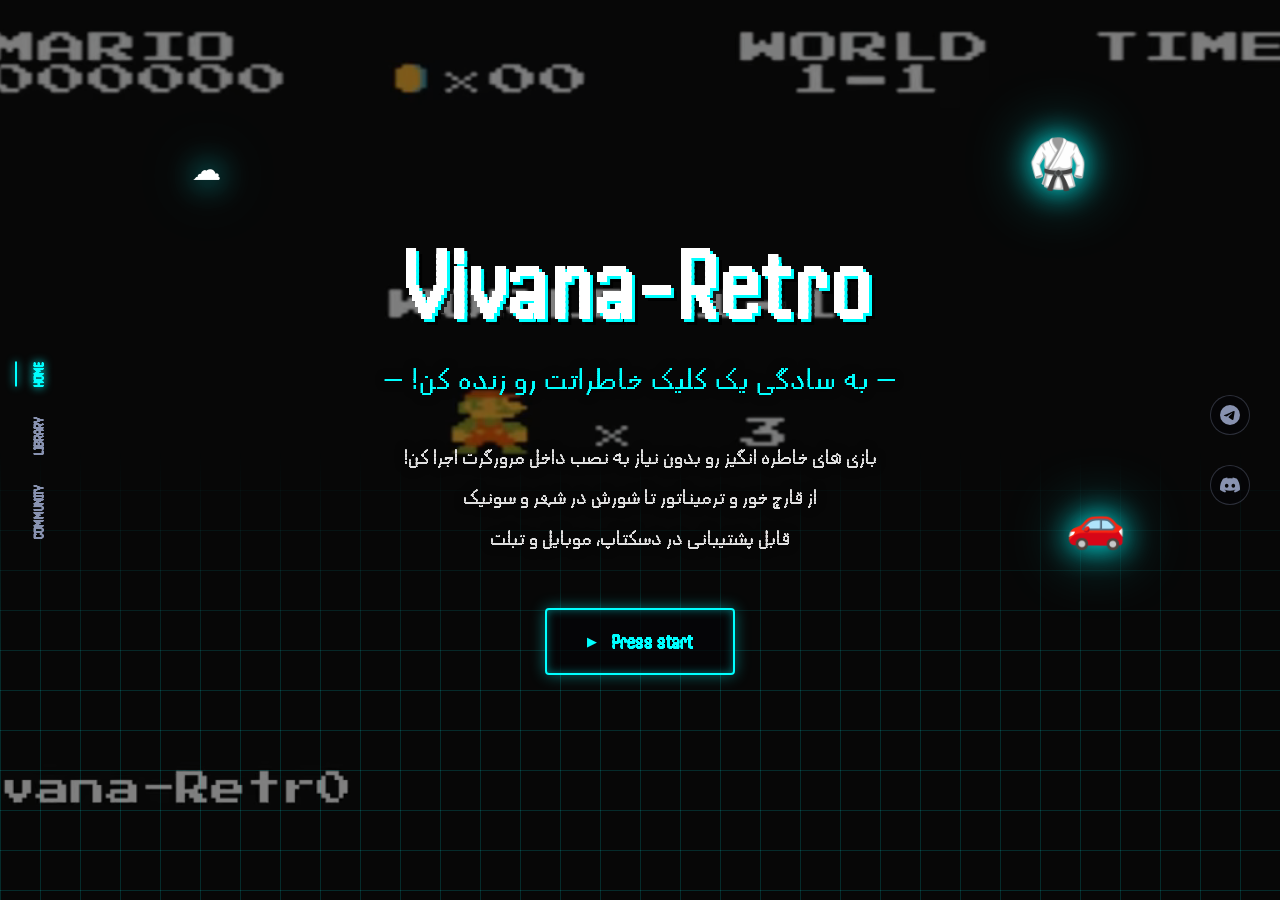
<file: index.html>
<!DOCTYPE html>
<html lang="en">
<head>
    <meta charset="UTF-8">
    <meta name="viewport" content="width=device-width, initial-scale=1.0">
    <title>Vivana-Retro</title>
    <link rel="stylesheet" href="style.css">
</head>
<body>

    <!-- BACKGROUND VIDEO -->
    <!-- Replace 'background.webm' with the actual path to your video file -->
    <video autoplay muted loop playsinline class="bg-video">
        <source src="bck.webm" type="video/webm">
    </video>
    
    <!-- LEFT STICKY MENU (3 Items) -->
    <nav class="side-menu left">
        <a href="https://vivanagame.github.io/index.html" class="menu-item active">Home</a>
        <a href="https://vivanagame.github.io/comingsoon.html" class="menu-item">Library</a>
        <a href="https://vivanagame.github.io/submit.html" class="menu-item">Community</a>
    </nav>

    <!-- RIGHT STICKY MENU (Socials) -->
    <nav class="side-menu right">
        <a href="https://vivanagame.github.io/comingsoon.html" class="social-btn" aria-label="Telegram">
            <svg viewBox="0 0 24 24" fill="currentColor">
                <path d="M11.944 0A12 12 0 0 0 0 12a12 12 0 0 0 12 12 12 12 0 0 0 12-12A12 12 0 0 0 12 0a12 12 0 0 0-.056 0zm4.962 7.224c.1-.002.321.023.465.14a.506.506 0 0 1 .171.325c.016.093.036.306.02.472-.18 1.898-.962 6.502-1.36 8.627-.168.9-.499 1.201-.82 1.23-.696.065-1.225-.46-1.9-.902-1.056-.693-1.653-1.124-2.678-1.8-1.185-.78-.417-1.21.258-1.91.177-.184 3.247-2.977 3.307-3.23.007-.032.014-.15-.056-.212s-.174-.041-.249-.024c-.106.024-1.793 1.14-5.061 3.345-.48.33-.913.49-1.302.48-.428-.008-1.252-.241-1.865-.44-.752-.245-1.349-.374-1.297-.789.027-.216.325-.437.893-.663 3.498-1.524 5.83-2.529 6.998-3.014 3.332-1.386 4.025-1.627 4.476-1.635z"/>
            </svg>
        </a>
        <a href="https://vivanagame.github.io/comingsoon.html" class="social-btn" aria-label="Discord">
            <svg viewBox="0 0 24 24" fill="currentColor">
                <path d="M20.317 4.3698a19.7913 19.7913 0 00-4.8851-1.5152.0741.0741 0 00-.0785.0371c-.211.3753-.4447.8648-.6083 1.2495-1.8447-.2762-3.68-.2762-5.4868 0-.1636-.3933-.4058-.8742-.6177-1.2495a.077.077 0 00-.0785-.037 19.7363 19.7363 0 00-4.8852 1.515.0699.0699 0 00-.0321.0277C.5334 9.0458-.319 13.5799.0992 18.0578a.0824.0824 0 00.0312.0561c2.0528 1.5076 4.0413 2.4228 5.9929 3.0294a.0777.0777 0 00.0842-.0276c.4616-.6304.8731-1.2952 1.226-1.9942a.076.076 0 00-.0416-.1057c-.6528-.2476-1.2743-.5495-1.8722-.8923a.077.077 0 01-.0076-.1277c.1258-.0943.2517-.1923.3718-.2914a.0743.0743 0 01.0776-.0105c3.9278 1.7933 8.18 1.7933 12.0614 0a.0739.0739 0 01.0785.0095c.1202.099.246.1981.3728.2924a.077.077 0 01-.0066.1276 12.2986 12.2986 0 01-1.873.8914.0766.0766 0 00-.0407.1067c.3604.698.7719 1.3628 1.225 1.9932a.076.076 0 00.0842.0286c1.961-.6067 3.9495-1.5219 6.0023-3.0294a.077.077 0 00.0313-.0552c.5004-5.177-.8382-9.6739-3.5485-13.6604a.061.061 0 00-.0312-.0286zM8.02 15.3312c-1.1825 0-2.1569-1.0857-2.1569-2.419 0-1.3332.9555-2.4189 2.157-2.4189 1.2108 0 2.1757 1.0952 2.1568 2.419 0 1.3332-.9555 2.4189-2.1569 2.4189zm7.9748 0c-1.1825 0-2.1569-1.0857-2.1569-2.419 0-1.3332.9554-2.4189 2.1569-2.4189 1.2108 0 2.1757 1.0952 2.1568 2.419 0 1.3332-.946 2.4189-2.1568 2.4189Z"/>
            </svg>
        </a>
    </nav>

    <!-- MAIN HERO SECTION -->
    <main class="hero">
        
        <!-- Floating Icons (Glowing) -->
        <div class="floating-icon cloud">☁️</div>
        <div class="floating-icon gi">🥋</div>
        <div class="floating-icon car">🚗</div>

        <!-- Hero Content -->
        <div class="hero-content">
            <h1 class="main-title">Vivana-Retro</h1>
            
            <p dir="rtl" class="tagline PersianRetro">— به سادگی یک کلیک خاطراتت رو زنده کن! —</p>
            
            <p dir="rtl" class="description PersianRetro">
                بازی های خاطره انگیز رو بدون نیاز به نصب داخل مرورگرت اجرا کن!<br>
                از قارچ خور و ترمیناتور تا شورش در شهر و سونیک<br>
                قابل پشتیبانی در دسکتاپ، موبایل و تبلت
            </p>
            <a href="https://vivanagame.github.io/library.html">
                <button class="btn-primary">
                    <span class="play-icon">▶</span> Press start
                </button>
            </a>
        </div>

        <!-- The Retro Grid Floor -->
        <div class="grid-container">
            <div class="grid-floor"></div>
        </div>

    </main>

</body>
</html>
</file>
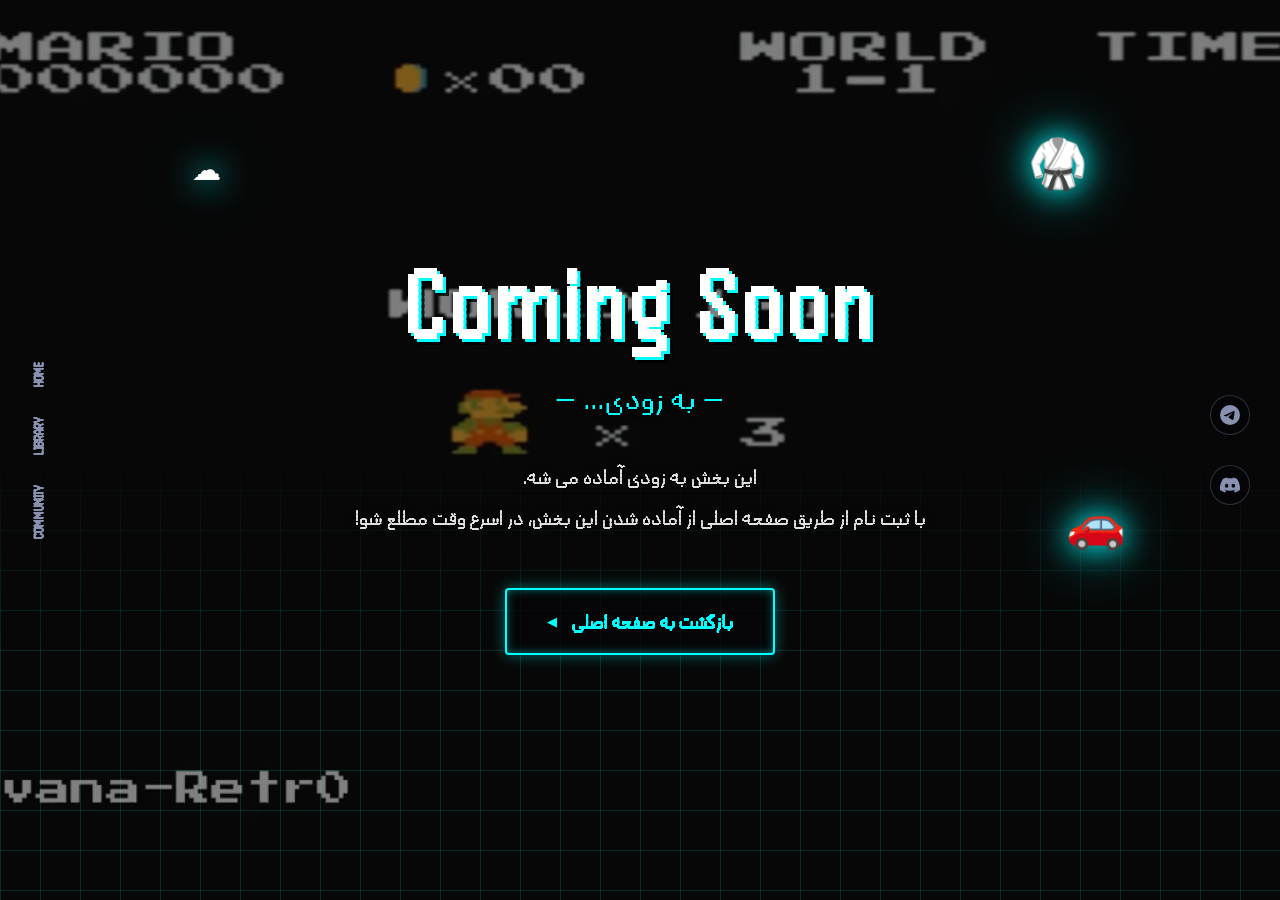
<file: comingsoon.html>
<!DOCTYPE html>
<html lang="en">
<head>
    <meta charset="UTF-8">
    <meta name="viewport" content="width=device-width, initial-scale=1.0">
    <title>Coming Soon - Vivana-Retro</title>
    <link rel="stylesheet" href="style.css">
</head>
<body>

    <!-- BACKGROUND VIDEO -->
    <video autoplay muted loop playsinline class="bg-video">
        <source src="bck.webm" type="video/webm">
    </video>

    <!-- LEFT STICKY MENU (Optional, but keeps theme consistent) -->
    <nav class="side-menu left">
        <a href="https://vivanagame.github.io/index.html" class="menu-item ">Home</a>
        <a href="https://vivanagame.github.io/comingsoon.html" class="menu-item">Library</a>
        <a href="https://vivanagame.github.io/comingsoon.html" class="menu-item">Community</a>
    </nav>

    <!-- RIGHT STICKY MENU (Socials) -->
    <nav class="side-menu right">
        <a href="https://vivanagame.github.io/comingsoon.html" class="social-btn" aria-label="Telegram">
            <svg viewBox="0 0 24 24" fill="currentColor">
                <path d="M11.944 0A12 12 0 0 0 0 12a12 12 0 0 0 12 12 12 12 0 0 0 12-12A12 12 0 0 0 12 0a12 12 0 0 0-.056 0zm4.962 7.224c.1-.002.321.023.465.14a.506.506 0 0 1 .171.325c.016.093.036.306.02.472-.18 1.898-.962 6.502-1.36 8.627-.168.9-.499 1.201-.82 1.23-.696.065-1.225-.46-1.9-.902-1.056-.693-1.653-1.124-2.678-1.8-1.185-.78-.417-1.21.258-1.91.177-.184 3.247-2.977 3.307-3.23.007-.032.014-.15-.056-.212s-.174-.041-.249-.024c-.106.024-1.793 1.14-5.061 3.345-.48.33-.913.49-1.302.48-.428-.008-1.252-.241-1.865-.44-.752-.245-1.349-.374-1.297-.789.027-.216.325-.437.893-.663 3.498-1.524 5.83-2.529 6.998-3.014 3.332-1.386 4.025-1.627 4.476-1.635z"/>
            </svg>
        </a>
        <a href="https://vivanagame.github.io/comingsoon.html" class="social-btn" aria-label="Discord">
            <svg viewBox="0 0 24 24" fill="currentColor">
                <path d="M20.317 4.3698a19.7913 19.7913 0 00-4.8851-1.5152.0741.0741 0 00-.0785.0371c-.211.3753-.4447.8648-.6083 1.2495-1.8447-.2762-3.68-.2762-5.4868 0-.1636-.3933-.4058-.8742-.6177-1.2495a.077.077 0 00-.0785-.037 19.7363 19.7363 0 00-4.8852 1.515.0699.0699 0 00-.0321.0277C.5334 9.0458-.319 13.5799.0992 18.0578a.0824.0824 0 00.0312.0561c2.0528 1.5076 4.0413 2.4228 5.9929 3.0294a.0777.0777 0 00.0842-.0276c.4616-.6304.8731-1.2952 1.226-1.9942a.076.076 0 00-.0416-.1057c-.6528-.2476-1.2743-.5495-1.8722-.8923a.077.077 0 01-.0076-.1277c.1258-.0943.2517-.1923.3718-.2914a.0743.0743 0 01.0776-.0105c3.9278 1.7933 8.18 1.7933 12.0614 0a.0739.0739 0 01.0785.0095c.1202.099.246.1981.3728.2924a.077.077 0 01-.0066.1276 12.2986 12.2986 0 01-1.873.8914.0766.0766 0 00-.0407.1067c.3604.698.7719 1.3628 1.225 1.9932a.076.076 0 00.0842.0286c1.961-.6067 3.9495-1.5219 6.0023-3.0294a.077.077 0 00.0313-.0552c.5004-5.177-.8382-9.6739-3.5485-13.6604a.061.061 0 00-.0312-.0286zM8.02 15.3312c-1.1825 0-2.1569-1.0857-2.1569-2.419 0-1.3332.9555-2.4189 2.157-2.4189 1.2108 0 2.1757 1.0952 2.1568 2.419 0 1.3332-.9555 2.4189-2.1569 2.4189zm7.9748 0c-1.1825 0-2.1569-1.0857-2.1569-2.419 0-1.3332.9554-2.4189 2.1569-2.4189 1.2108 0 2.1757 1.0952 2.1568 2.419 0 1.3332-.946 2.4189-2.1568 2.4189Z"/>
            </svg>
        </a>
    </nav>

    <!-- MAIN COMING SOON SECTION -->
    <main class="hero">
        
        <!-- Floating Icons (Glowing) -->
        <div class="floating-icon cloud">☁️</div>
        <div class="floating-icon gi">🥋</div>
        <div class="floating-icon car">🚗</div>

        <!-- Hero Content -->
        <div class="hero-content">
            <!-- Blinking "Coming Soon" Effect -->
            <h1 class="main-title coming-soon-text">Coming Soon</h1>
            
            <p dir="rtl" class="tagline PersianRetro blink">— به زودی... —</p>
            
            <p dir="rtl" class="description PersianRetro">
                این بخش به زودی آماده می شه.<br>
                با ثبت نام از طریق صفحه اصلی از آماده شدن این بخش، در اسرع وقت مطلع شو!
            </p>

            <!-- Link back to home or a placeholder -->
            <a href="index.html" class="btn-primary" style="text-decoration: none;">
                <span class="play-icon">◀</span> بازگشت به صفحه اصلی
            </a>
        </div>

        <!-- The Retro Grid Floor -->
        <div class="grid-container">
            <div class="grid-floor"></div>
        </div>

    </main>

</body>
</html>
</file>
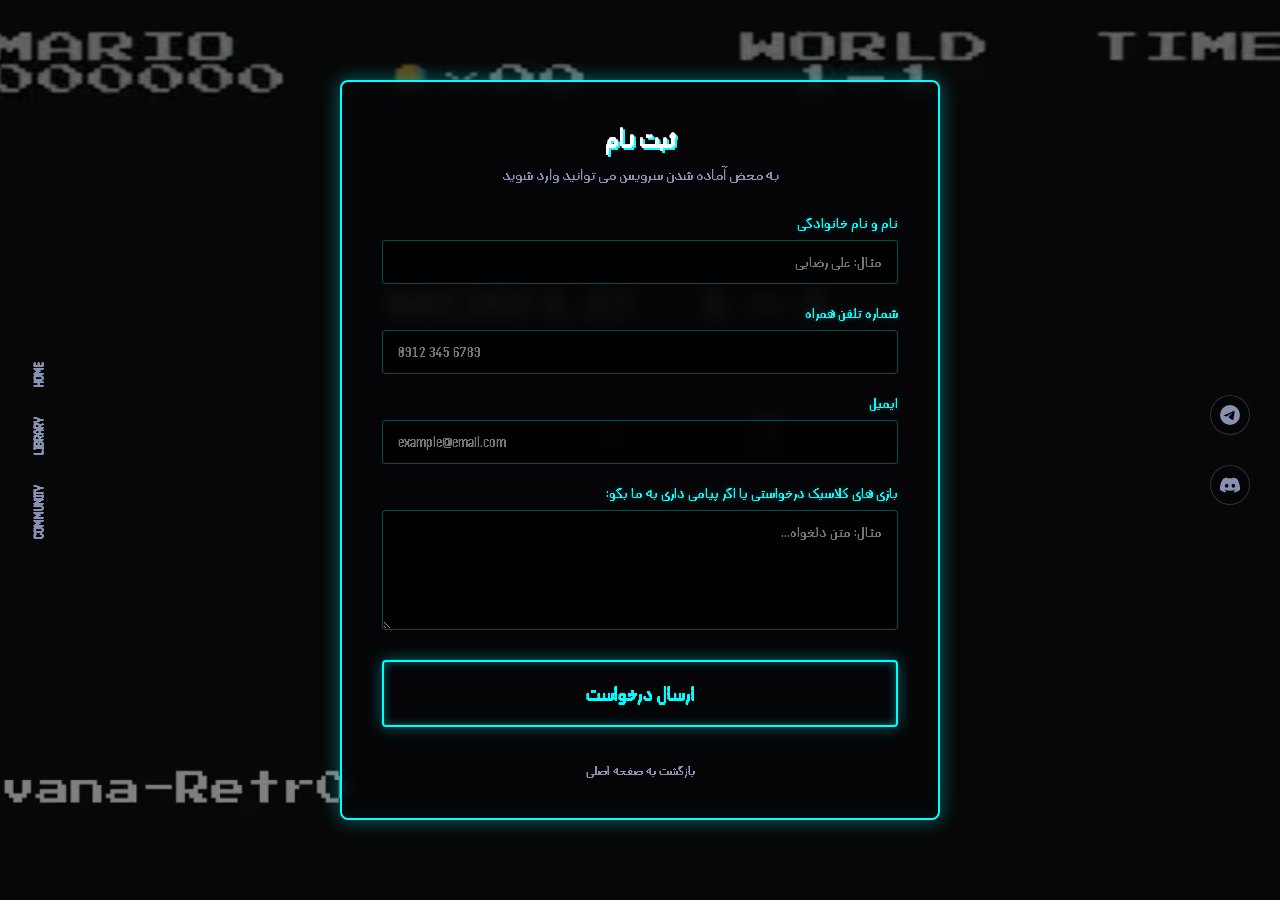
<file: submit.html>
<!DOCTYPE html>
<html lang="en">
<head>
    <meta charset="UTF-8">
    <meta name="viewport" content="width=device-width, initial-scale=1.0">
    <title>Request a Game - Vivana-Retro</title>
    <link rel="stylesheet" href="style.css">
</head>
<body>

    <!-- BACKGROUND VIDEO -->
    <video autoplay muted loop playsinline class="bg-video">
        <source src="bck.webm" type="video/webm">
    </video>

    <!-- LEFT STICKY MENU -->
    <nav class="side-menu left">
        <a href="index.html" class="menu-item">Home</a>
        <a href="https://vivanagame.github.io/comingsoon.html" class="menu-item">Library</a>
        <a href="https://vivanagame.github.io/comingsoon.html" class="menu-item ">Community</a>
    </nav>

    <!-- RIGHT STICKY MENU (Socials) -->
    <nav class="side-menu right">
        <a href="https://vivanagame.github.io/comingsoon.html" class="social-btn" aria-label="Telegram">
            <svg viewBox="0 0 24 24" fill="currentColor">
                <path d="M11.944 0A12 12 0 0 0 0 12a12 12 0 0 0 12 12 12 12 0 0 0 12-12A12 12 0 0 0 12 0a12 12 0 0 0-.056 0zm4.962 7.224c.1-.002.321.023.465.14a.506.506 0 0 1 .171.325c.016.093.036.306.02.472-.18 1.898-.962 6.502-1.36 8.627-.168.9-.499 1.201-.82 1.23-.696.065-1.225-.46-1.9-.902-1.056-.693-1.653-1.124-2.678-1.8-1.185-.78-.417-1.21.258-1.91.177-.184 3.247-2.977 3.307-3.23.007-.032.014-.15-.056-.212s-.174-.041-.249-.024c-.106.024-1.793 1.14-5.061 3.345-.48.33-.913.49-1.302.48-.428-.008-1.252-.241-1.865-.44-.752-.245-1.349-.374-1.297-.789.027-.216.325-.437.893-.663 3.498-1.524 5.83-2.529 6.998-3.014 3.332-1.386 4.025-1.627 4.476-1.635z"/>
            </svg>
        </a>
        <a href="https://vivanagame.github.io/comingsoon.html" class="social-btn" aria-label="Discord">
            <svg viewBox="0 0 24 24" fill="currentColor">
                <path d="M20.317 4.3698a19.7913 19.7913 0 00-4.8851-1.5152.0741.0741 0 00-.0785.0371c-.211.3753-.4447.8648-.6083 1.2495-1.8447-.2762-3.68-.2762-5.4868 0-.1636-.3933-.4058-.8742-.6177-1.2495a.077.077 0 00-.0785-.037 19.7363 19.7363 0 00-4.8852 1.515.0699.0699 0 00-.0321.0277C.5334 9.0458-.319 13.5799.0992 18.0578a.0824.0824 0 00.0312.0561c2.0528 1.5076 4.0413 2.4228 5.9929 3.0294a.0777.0777 0 00.0842-.0276c.4616-.6304.8731-1.2952 1.226-1.9942a.076.076 0 00-.0416-.1057c-.6528-.2476-1.2743-.5495-1.8722-.8923a.077.077 0 01-.0076-.1277c.1258-.0943.2517-.1923.3718-.2914a.0743.0743 0 01.0776-.0105c3.9278 1.7933 8.18 1.7933 12.0614 0a.0739.0739 0 01.0785.0095c.1202.099.246.1981.3728.2924a.077.077 0 01-.0066.1276 12.2986 12.2986 0 01-1.873.8914.0766.0766 0 00-.0407.1067c.3604.698.7719 1.3628 1.225 1.9932a.076.076 0 00.0842.0286c1.961-.6067 3.9495-1.5219 6.0023-3.0294a.077.077 0 00.0313-.0552c.5004-5.177-.8382-9.6739-3.5485-13.6604a.061.061 0 00-.0312-.0286zM8.02 15.3312c-1.1825 0-2.1569-1.0857-2.1569-2.419 0-1.3332.9555-2.4189 2.157-2.4189 1.2108 0 2.1757 1.0952 2.1568 2.419 0 1.3332-.9555 2.4189-2.1569 2.4189zm7.9748 0c-1.1825 0-2.1569-1.0857-2.1569-2.419 0-1.3332.9554-2.4189 2.1569-2.4189 1.2108 0 2.1757 1.0952 2.1568 2.419 0 1.3332-.946 2.4189-2.1568 2.4189Z"/>
            </svg>
        </a>
    </nav>

    <!-- MAIN FORM SECTION -->
    <main class="form-section">
        <div class="form-container">
            <h2 class="form-title">ثبت نام</h2>
            <p class="form-subtitle">به محض آماده شدن سرویس می توانید وارد شوید</p>

            <form action="https://api.web3forms.com/submit" method="POST" class="retro-form">
                <input type="hidden" name="access_key" value="09785fbd-46fc-4093-8cfc-808673e2ea02">

                <!-- NAME FIELD (Added) -->
                <div class="input-group">
                    <label for="name" dir="rtl" class="PersianRetro">نام و نام خانوادگی</label>
                    <input type="text" id="name" name="name" required dir="rtl" class="PersianRetro" placeholder="مثال: علی رضایی">
                </div>

                <!-- PHONE FIELD -->
                <div class="input-group">
                    <label for="phone" dir="rtl" class="PersianRetro">شماره تلفن همراه</label>
                    <input type="tel" id="phone" name="phone" required dir="ltr" class="PersianRetro" placeholder="0912 345 6789">
                </div>

                <!-- EMAIL FIELD -->
                <div class="input-group">
                    <label for="email" dir="rtl" class="PersianRetro">ایمیل</label>
                    <input type="email" id="email" name="email" required dir="ltr" class="PersianRetro" placeholder="example@email.com">
                </div>

                <!-- GAMES / MESSAGE FIELD -->
                <div class="input-group">
                    <label for="games" dir="rtl" class="PersianRetro">بازی های کلاسیک درخواستی یا اگر پیامی داری به ما بگو:</label>
                    <textarea id="games" name="games" required dir="rtl" class="PersianRetro" placeholder="مثال: متن دلخواه..."></textarea>
                </div>

                <button type="submit" class="btn-primary submit-btn">ارسال درخواست</button>
                
                <!-- Back to Home Link -->
                <a href="index.html" class="back-home PersianRetro">بازگشت به صفحه اصلی</a>
            </form>
        </div>
    </main>

</body>
</html>
</file>
<file: style.css>
/* =========================================
   LOCAL FONTS SETUP
   ========================================= */
@font-face {
    font-family: 'PersianRetro';
    src: url('font.ttf') format('truetype');    

}

.PersianRetro {
    font-family: 'PersianRetro';

}

@font-face{
    font-family: 'TitlePixel';
    src: url('TitleFont.ttf') format('truetype'); 
}

@font-face {
    font-family: 'LocalPixel';
    src: local('Courier New'); 
}

@font-face {
    font-family: 'LocalMono';
    src: local('Courier New'); 
}

/* Web fallback for immediate preview */
@import url('https://fonts.googleapis.com/css2?family=Press+Start+2P&family=Space+Mono:wght@400;700&display=swap');


/* =========================================
   VARIABLES & RESET
   ========================================= */
:root {
    --bg-black: #050508;
    --neon-cyan: #00ffff;
    --neon-cyan-glow: rgba(0, 255, 255, 0.4);
    --text-grey: #8892b0;
    
    --font-pixel: 'Press Start 2P', monospace;
    --font-body: 'Space Mono', monospace;
}

* {
    margin: 0;
    padding: 0;
    box-sizing: border-box;
}

body {
    background-color: var(--bg-black);
    color: white;
    font-family: var(--font-body);
    overflow-x: hidden;
    overflow-y: auto;
    height: 100vh;
}

/* =========================================
   BACKGROUND VIDEO
   ========================================= */
.bg-video {
    position: fixed;
    top: 0;
    left: 0;
    width: 100vw;
    height: 100vh;
    object-fit: cover; /* Ensures video covers the screen without stretching */
    z-index: -2; /* Puts it behind everything */
    
    /* 5% grayscale + 50% brightness to make text readable */
    filter: grayscale(5%) brightness(0.5); 
}

/* =========================================
   STICKY SIDE MENUS
   ========================================= */
.side-menu {
    position: fixed;
    top: 50%;
    transform: translateY(-50%);
    display: flex;
    flex-direction: column;
    gap: 30px;
    z-index: 100;
    background: transparent;
}

/* Left Menu (Text) */
.side-menu.left {
    left: 30px;
}

.menu-item {
    color: var(--text-grey);
    text-decoration: none;
    font-family: TitlePixel;
    font-size: 0.9rem;
    text-transform: uppercase;
    transition: all 0.3s ease;
    position: relative;
    writing-mode: vertical-rl;
    transform: rotate(180deg);
}

.menu-item:hover, .menu-item.active {
    color: var(--neon-cyan);
    text-shadow: 0 0 10px var(--neon-cyan);
}

.menu-item::before {
    content: '';
    position: absolute;
    right: -15px;
    top: 0;
    height: 100%;
    width: 2px;
    background: transparent;
    transition: background 0.3s;
}
.menu-item:hover::before, .menu-item.active::before {
    background: var(--neon-cyan);
    box-shadow: 0 0 8px var(--neon-cyan);
}

/* Right Menu (Socials) */
.side-menu.right {
    right: 30px;
}

.social-btn {
    color: var(--text-grey);
    width: 40px;
    height: 40px;
    display: flex;
    align-items: center;
    justify-content: center;
    border: 1px solid rgba(136, 146, 176, 0.3);
    border-radius: 50%;
    transition: all 0.3s ease;
    background: rgba(5, 5, 8, 0.5);
}

.social-btn svg {
    width: 20px;
    height: 20px;
    transition: all 0.3s ease;
}

.social-btn:hover {
    color: var(--neon-cyan);
    border-color: var(--neon-cyan);
    box-shadow: 0 0 15px var(--neon-cyan-glow);
}

.social-btn:hover svg {
    filter: drop-shadow(0 0 5px var(--neon-cyan));
}


/* =========================================
   HERO SECTION
   ========================================= */
.hero {
    position: relative;
    min-height: 100vh;
    display: flex;
    flex-direction: column;
    align-items: center;
    justify-content: center;
    text-align: center;
    z-index: 10;
    padding: 40px 20px;
    /* Removed the background gradient here so the video is visible */
}

/* Hero Content */
.hero-content {
    z-index: 5;
    max-width: 900px;
}

/* Title 3D Effect */
.main-title {
    font-family: TitlePixel;
    font-size: 6.5rem;
    color: #ffffff;
    letter-spacing: 2px;
    margin-bottom: 20px;
    text-shadow: 
        3px 3px 0px var(--neon-cyan),
        6px 6px 0px rgba(0,0,0,0.8);
}

.tagline {
    color: var(--neon-cyan);
    font-size: 2rem;
    margin-bottom: 40px;
    letter-spacing: 1px;
    /* Added text shadow so it pops against the video */
    text-shadow: 0 0 10px rgba(0, 0, 0, 0.8); 
}

.description {
    color: #e0e0e0; 
    line-height: 1.8;
    font-size: clamp(1.4rem, 1.5vw, 1.1rem);
    margin-bottom: 50px;
    text-shadow: 0 0 10px rgba(0, 0, 0, 0.8);
}

/* CTA Button */
.btn-primary {
    background: rgba(5, 5, 8, 0.7); /* Added slight dark background to button for visibility */
    color: var(--neon-cyan);
    font-family: TitlePixel;
    font-size: 1.3rem;
    padding: 20px 40px;
    border: 2px solid var(--neon-cyan);
    border-radius: 4px;
    cursor: pointer;
    box-shadow: 0 0 15px var(--neon-cyan-glow), inset 0 0 10px var(--neon-cyan-glow);
    transition: all 0.3s;
    display: inline-flex;
    align-items: center;
    gap: 15px;
}

.btn-primary:hover {
    background: rgba(0, 255, 255, 0.2);
    box-shadow: 0 0 30px var(--neon-cyan), inset 0 0 20px var(--neon-cyan-glow);
}

.play-icon {
    font-size: 0.8rem;
}

/* =========================================
   FLOATING ICONS
   ========================================= */
.floating-icon {
    position: absolute;
    font-size: 3rem;
    z-index: 2;
    filter: drop-shadow(0 0 15px var(--neon-cyan)) drop-shadow(0 0 30px var(--neon-cyan-glow));
    animation: float 4s ease-in-out infinite;
}

.cloud { top: 15%; left: 15%; }
.gi { top: 15%; right: 15%; animation-delay: 1s; }
.car { top: 55%; right: 12%; animation-delay: 2s; }

@keyframes float {
    0%, 100% { transform: translateY(0); }
    50% { transform: translateY(-15px); }
}

/* =========================================
   RETRO GRID FLOOR (SQUARE STYLE)
   ========================================= */
.grid-container {
    position: absolute;
    bottom: 0;
    left: 0;
    width: 100%;
    height: 50vh;
    overflow: hidden;
    z-index: 1;
    /* Fades the grid into the background at the top */
    mask-image: linear-gradient(to bottom, transparent 0%, black 50%);
    -webkit-mask-image: linear-gradient(to bottom, transparent 0%, black 50%);
}

.grid-floor {
    width: 100%;
    height: 100%;
    /* Creates a pure flat grid of squares */
    background-image: 
        linear-gradient(rgba(0, 255, 255, 0.15) 1px, transparent 1px),
        linear-gradient(90deg, rgba(0, 255, 255, 0.15) 1px, transparent 1px);
    background-size: 40px 40px; 
}

/* =========================================
   RESPONSIVE DESIGN
   ========================================= */
@media (max-width: 1024px) {
    .main-title { font-size: 4rem; }
    .cloud { left: 5%; top: 10%; }
    .gi { right: 5%; top: 10%; }
    .car { right: 5%; top: 60%; }
    .side-menu.left { left: 15px; }
    .side-menu.right { right: 15px; }
}

@media (max-width: 768px) {
    /* Move side menus to bottom on mobile */
    .side-menu.left {
        flex-direction: row;
        left: 50%;
        top: auto;
        bottom: 20px;
        transform: translateX(-50%);
        background: rgba(5, 5, 8, 0.8);
        padding: 15px 30px;
        border-radius: 30px;
        border: 1px solid rgba(0, 255, 255, 0.2);
    }
    
    .side-menu.right {
        flex-direction: row;
        right: 20px;
        top: 20px;
        transform: none;
    }
    
    .menu-item {
        writing-mode: horizontal-tb;
        transform: none;
        font-size: 0.7rem;
    }
    
    .menu-item::before { display: none; }

    .main-title { font-size: 2.5rem; }
    .tagline { font-size: 0.7rem; }
    .description { font-size: 0.9rem; }
    
    .cloud, .gi { display: none; }
    .car { top: 70%; right: 5%; font-size: 2rem; }
    
    .btn-primary { font-size: 0.8rem; padding: 15px 25px; }
}



/* =========================================
   SUBMISSION FORM PAGE (Separate Page)
   ========================================= */
.form-section {
    position: relative;
    min-height: 100vh;
    display: flex;
    align-items: center;
    justify-content: center;
    padding: 80px 20px;
    z-index: 10;
}

.form-container {
    background: rgba(5, 5, 8, 0.85); 
    border: 2px solid var(--neon-cyan);
    border-radius: 8px;
    padding: 40px;
    width: 100%;
    max-width: 600px;
    box-shadow: 0 0 20px var(--neon-cyan-glow), inset 0 0 20px rgba(0, 255, 255, 0.05);
    backdrop-filter: blur(8px); /* Extra blur for readability */
}

.form-title {
    font-family: TitlePixel;
    color: #ffffff;
    text-align: center;
    font-size: 1.8rem;
    margin-bottom: 10px;
    text-shadow: 2px 2px 0px var(--neon-cyan);
}

.form-subtitle {
    font-family: 'PersianRetro';
    color: var(--text-grey);
    text-align: center;
    margin-bottom: 30px;
    font-size: 1.1rem;
}

.retro-form {
    display: flex;
    flex-direction: column;
    gap: 20px;
}

.input-group {
    display: flex;
    flex-direction: column;
    gap: 8px;
}

.input-group label {
    color: var(--neon-cyan);
    font-size: 1rem;
    text-shadow: 0 0 5px rgba(0, 255, 255, 0.3);
}

.input-group input,
.input-group textarea {
    width: 100%;
    padding: 12px 15px;
    background: rgba(0, 0, 0, 0.6);
    border: 1px solid rgba(0, 255, 255, 0.3);
    border-radius: 4px;
    color: #e0e0e0; 
    font-family: 'PersianRetro', monospace;
    font-size: 1rem;
    outline: none;
    transition: all 0.3s ease;
}

.input-group input[type="email"],
.input-group input[type="tel"] {
    text-align: left; 
}

.input-group textarea {
    min-height: 120px;
    resize: vertical;
}

.input-group input:focus,
.input-group textarea:focus {
    border-color: var(--neon-cyan);
    box-shadow: 0 0 15px var(--neon-cyan-glow);
    background: rgba(0, 0, 0, 0.8);
}

.submit-btn {
    margin-top: 10px;
    width: 100%;
    justify-content: center;
}

/* Back Home Link */
.back-home {
    display: block;
    text-align: center;
    color: var(--text-grey);
    text-decoration: none;
    margin-top: 15px;
    font-size: 0.9rem;
    transition: color 0.3s, text-shadow 0.3s;
}

.back-home:hover {
    color: var(--neon-cyan);
    text-shadow: 0 0 10px var(--neon-cyan);
}

/* Mobile adjustments for form */
@media (max-width: 768px) {
    .form-container {
        padding: 25px 20px;
    }
    
    .form-title {
        font-size: 1.3rem;
    }
    
    .form-subtitle {
        font-size: 0.9rem;
    }
}

/* =========================================
   LIBRARY PAGE STYLES
   ========================================= */

/* Main container for the library page */
.library-main {
    position: relative;
    z-index: 10;
    padding: 100px 8% 100px 8%; /* Top/Bottom padding, Left/Right padding */
    min-height: 100vh;
    background: rgba(5, 5, 8, 0.7); /* Slight dark overlay to make text readable over video */
    backdrop-filter: blur(4px);
}

/* Header & Filters */
.library-header {
    text-align: center;
    margin-bottom: 60px;
}

.filter-container {
    display: flex;
    justify-content: center;
    flex-wrap: wrap;
    gap: 15px;
    margin-top: 30px;
}

.filter-btn {
    background: transparent;
    color: var(--text-grey);
    font-family: var(--font-body);
    font-size: 1rem;
    padding: 8px 20px;
    border: 1px solid rgba(0, 255, 255, 0.3);
    border-radius: 4px;
    cursor: pointer;
    transition: all 0.3s ease;
    text-transform: uppercase;
}

.filter-btn:hover, .filter-btn.active {
    color: var(--neon-cyan);
    border-color: var(--neon-cyan);
    box-shadow: 0 0 10px var(--neon-cyan-glow);
    background: rgba(0, 255, 255, 0.1);
}

/* Section Titles */
.library-section {
    margin-bottom: 60px;
}

.section-title {
    font-family: TitlePixel;
    color: #ffffff;
    font-size: 1.5rem;
    margin-bottom: 30px;
    display: flex;
    align-items: center;
    gap: 15px;
    text-shadow: 2px 2px 0px rgba(0,0,0,0.8);
}

.dot {
    width: 12px;
    height: 12px;
    background: var(--neon-cyan);
    border-radius: 50%;
    box-shadow: 0 0 10px var(--neon-cyan);
}

.coming-soon-dot {
    background: #ff00ff; /* Magenta for coming soon */
    box-shadow: 0 0 10px #ff00ff;
}

/* Game Grid */
.game-grid {
    display: grid;
    grid-template-columns: repeat(auto-fill, minmax(250px, 1fr));
    gap: 30px;
}

/* Game Card */
.game-card {
    background: rgba(10, 10, 15, 0.85);
    border: 1px solid rgba(0, 255, 255, 0.2);
    border-radius: 8px;
    overflow: hidden;
    transition: all 0.3s ease;
    display: block;
}

.game-card:hover {
    border-color: var(--neon-cyan);
    box-shadow: 0 0 20px var(--neon-cyan-glow);
    transform: translateY(-5px);
}

/* Card Image */
.card-img-wrapper {
    position: relative;
    width: 100%;
    height: 180px;
    overflow: hidden;
    border-bottom: 1px solid rgba(0, 255, 255, 0.2);
}

.card-img-wrapper img {
    width: 100%;
    height: 100%;
    object-fit: cover;
    transition: transform 0.3s ease;
}

.game-card:hover .card-img-wrapper img {
    transform: scale(1.05);
}

/* Status Badges */
.status-badge {
    position: absolute;
    top: 10px;
    right: 10px;
    padding: 4px 10px;
    font-size: 0.75rem;
    font-weight: bold;
    font-family: var(--font-body);
    border-radius: 4px;
    backdrop-filter: blur(4px);
}

.status-badge.available {
    background: rgba(0, 255, 255, 0.2);
    color: var(--neon-cyan);
    border: 1px solid var(--neon-cyan);
    box-shadow: 0 0 10px var(--neon-cyan-glow);
}

.status-badge.soon {
    background: rgba(255, 0, 255, 0.2);
    color: #ff00ff;
    border: 1px solid #ff00ff;
    box-shadow: 0 0 10px rgba(255, 0, 255, 0.4);
}

/* Card Info */
.card-info {
    padding: 20px;
}

.game-title {
    color: #ffffff;
    font-size: 1.2rem;
    margin-bottom: 15px;
}

.game-tags {
    display: flex;
    flex-wrap: wrap;
    gap: 8px;
}

.tag {
    background: rgba(136, 146, 176, 0.1);
    color: var(--text-grey);
    font-size: 0.75rem;
    padding: 4px 8px;
    border-radius: 4px;
    border: 1px solid rgba(136, 146, 176, 0.3);
}

/* Animation for filtering */
@keyframes fadeIn {
    from { opacity: 0; transform: translateY(10px); }
    to { opacity: 1; transform: translateY(0); }
}

/* Responsive adjustments */
@media (max-width: 1024px) {
    .library-main {
        padding: 100px 5% 120px 5%; /* Extra bottom padding for mobile menu */
    }
}

@media (max-width: 768px) {
    .library-header h1 {
        font-size: 2.5rem !important;
    }
    
    .filter-container {
        gap: 10px;
    }
    
    .filter-btn {
        font-size: 0.8rem;
        padding: 6px 12px;
    }
    
    .section-title {
        font-size: 1.2rem;
    }
    
    .game-grid {
        grid-template-columns: repeat(auto-fill, minmax(200px, 1fr));
        gap: 20px;
    }
}
</file>
